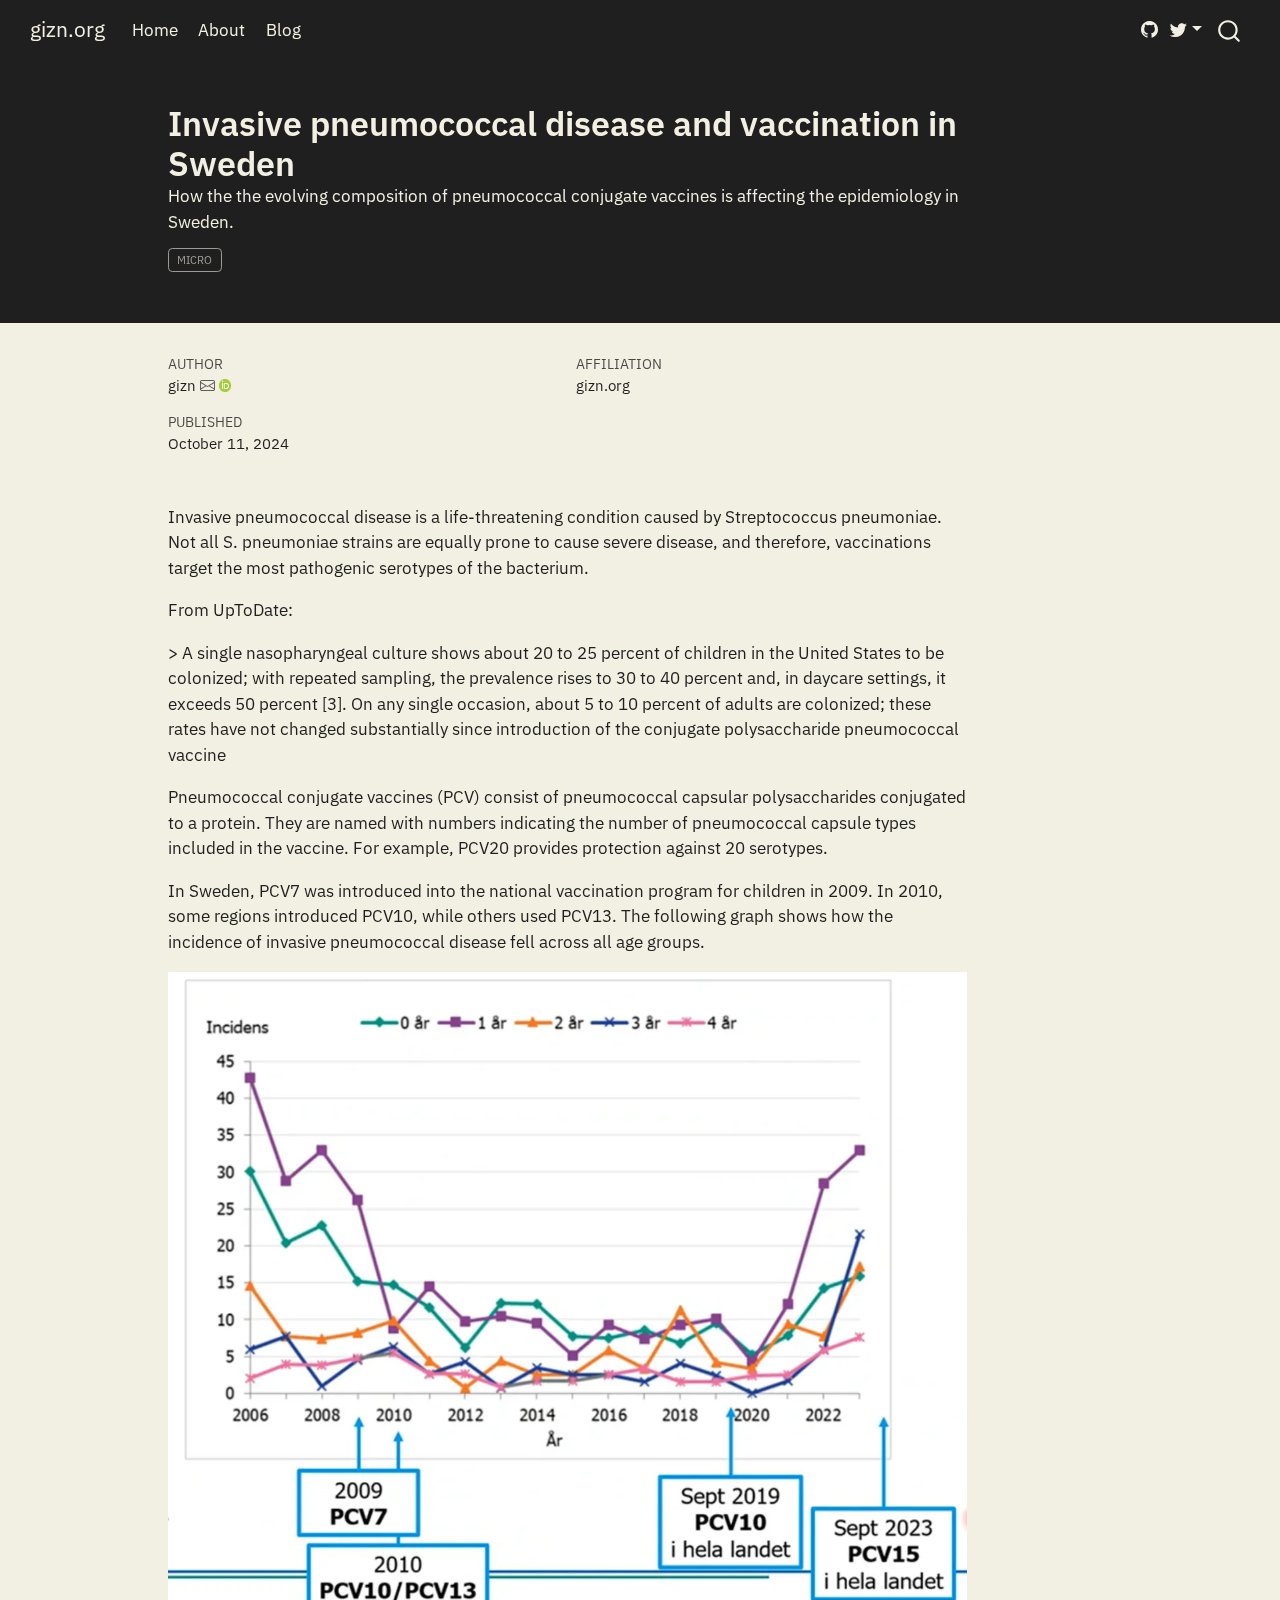
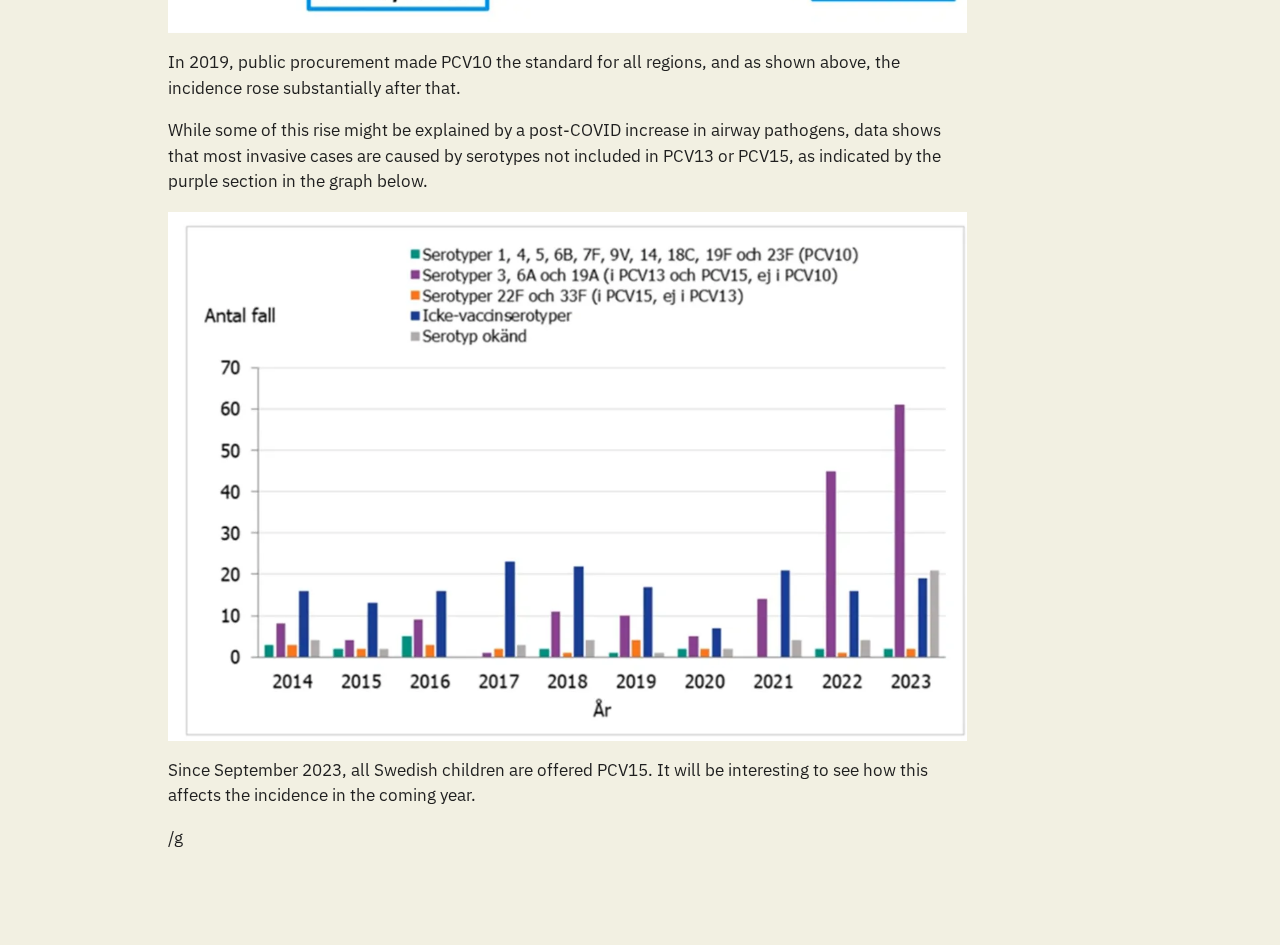
<file: docs/posts/invasive-pneumococci/index.html>
<!DOCTYPE html>
<html xmlns="http://www.w3.org/1999/xhtml" lang="en" xml:lang="en"><head>

<meta charset="utf-8">
<meta name="generator" content="quarto-1.6.33">

<meta name="viewport" content="width=device-width, initial-scale=1.0, user-scalable=yes">

<meta name="author" content="gizn">
<meta name="dcterms.date" content="2024-10-11">
<meta name="description" content="How the the evolving composition of pneumococcal conjugate vaccines is affecting the epidemiology in Sweden.">

<title>Invasive pneumococcal disease and vaccination in Sweden – gizn.org</title>
<style>
code{white-space: pre-wrap;}
span.smallcaps{font-variant: small-caps;}
div.columns{display: flex; gap: min(4vw, 1.5em);}
div.column{flex: auto; overflow-x: auto;}
div.hanging-indent{margin-left: 1.5em; text-indent: -1.5em;}
ul.task-list{list-style: none;}
ul.task-list li input[type="checkbox"] {
  width: 0.8em;
  margin: 0 0.8em 0.2em -1em; /* quarto-specific, see https://github.com/quarto-dev/quarto-cli/issues/4556 */ 
  vertical-align: middle;
}
</style>


<script src="../../site_libs/quarto-nav/quarto-nav.js"></script>
<script src="../../site_libs/quarto-nav/headroom.min.js"></script>
<script src="../../site_libs/clipboard/clipboard.min.js"></script>
<script src="../../site_libs/quarto-search/autocomplete.umd.js"></script>
<script src="../../site_libs/quarto-search/fuse.min.js"></script>
<script src="../../site_libs/quarto-search/quarto-search.js"></script>
<meta name="quarto:offset" content="../../">
<script src="../../site_libs/quarto-html/quarto.js"></script>
<script src="../../site_libs/quarto-html/popper.min.js"></script>
<script src="../../site_libs/quarto-html/tippy.umd.min.js"></script>
<script src="../../site_libs/quarto-html/anchor.min.js"></script>
<link href="../../site_libs/quarto-html/tippy.css" rel="stylesheet">
<link href="../../site_libs/quarto-html/quarto-syntax-highlighting-baf0c19d459a7935f9b2fcbb395a326a.css" rel="stylesheet" id="quarto-text-highlighting-styles">
<script src="../../site_libs/bootstrap/bootstrap.min.js"></script>
<link href="../../site_libs/bootstrap/bootstrap-icons.css" rel="stylesheet">
<link href="../../site_libs/bootstrap/bootstrap-33f7d102c505ef47d2320449ed8cc2d9.min.css" rel="stylesheet" append-hash="true" id="quarto-bootstrap" data-mode="light">
<script id="quarto-search-options" type="application/json">{
  "location": "navbar",
  "copy-button": false,
  "collapse-after": 3,
  "panel-placement": "end",
  "type": "overlay",
  "limit": 50,
  "keyboard-shortcut": [
    "f",
    "/",
    "s"
  ],
  "show-item-context": false,
  "language": {
    "search-no-results-text": "No results",
    "search-matching-documents-text": "matching documents",
    "search-copy-link-title": "Copy link to search",
    "search-hide-matches-text": "Hide additional matches",
    "search-more-match-text": "more match in this document",
    "search-more-matches-text": "more matches in this document",
    "search-clear-button-title": "Clear",
    "search-text-placeholder": "",
    "search-detached-cancel-button-title": "Cancel",
    "search-submit-button-title": "Submit",
    "search-label": "Search"
  }
}</script>


</head>

<body class="nav-fixed">

<div id="quarto-search-results"></div>
  <header id="quarto-header" class="headroom fixed-top quarto-banner">
    <nav class="navbar navbar-expand-lg " data-bs-theme="dark">
      <div class="navbar-container container-fluid">
      <div class="navbar-brand-container mx-auto">
    <a class="navbar-brand" href="../../index.html">
    <span class="navbar-title">gizn.org</span>
    </a>
  </div>
            <div id="quarto-search" class="" title="Search"></div>
          <button class="navbar-toggler" type="button" data-bs-toggle="collapse" data-bs-target="#navbarCollapse" aria-controls="navbarCollapse" role="menu" aria-expanded="false" aria-label="Toggle navigation" onclick="if (window.quartoToggleHeadroom) { window.quartoToggleHeadroom(); }">
  <span class="navbar-toggler-icon"></span>
</button>
          <div class="collapse navbar-collapse" id="navbarCollapse">
            <ul class="navbar-nav navbar-nav-scroll me-auto">
  <li class="nav-item">
    <a class="nav-link" href="../../index.html"> 
<span class="menu-text">Home</span></a>
  </li>  
  <li class="nav-item">
    <a class="nav-link" href="../../about.html"> 
<span class="menu-text">About</span></a>
  </li>  
  <li class="nav-item">
    <a class="nav-link" href="../../posts.html"> 
<span class="menu-text">Blog</span></a>
  </li>  
</ul>
          </div> <!-- /navcollapse -->
            <div class="quarto-navbar-tools">
    <a href="https://github.com/gizngizn" title="" class="quarto-navigation-tool px-1" aria-label=""><i class="bi bi-github"></i></a>
    <div class="dropdown">
      <a href="" title="" id="quarto-navigation-tool-dropdown-0" class="quarto-navigation-tool dropdown-toggle px-1" data-bs-toggle="dropdown" aria-expanded="false" role="link" aria-label=""><i class="bi bi-twitter"></i></a>
      <ul class="dropdown-menu" aria-labelledby="quarto-navigation-tool-dropdown-0">
          <li>
            <a class="dropdown-item quarto-navbar-tools-item" href="https://bsky.app/profile/gizn.bsky.social">
            Bluesky
            </a>
          </li>
          <li>
            <a class="dropdown-item quarto-navbar-tools-item" href="https://x.com/giznse">
            X
            </a>
          </li>
      </ul>
    </div>
</div>
      </div> <!-- /container-fluid -->
    </nav>
</header>
<!-- content -->
<header id="title-block-header" class="quarto-title-block default page-columns page-full">
  <div class="quarto-title-banner page-columns page-full">
    <div class="quarto-title column-body">
      <h1 class="title">Invasive pneumococcal disease and vaccination in Sweden</h1>
                  <div>
        <div class="description">
          How the the evolving composition of pneumococcal conjugate vaccines is affecting the epidemiology in Sweden.
        </div>
      </div>
                          <div class="quarto-categories">
                <div class="quarto-category">micro</div>
              </div>
                  </div>
  </div>
    
  <div class="quarto-title-meta-author">
    <div class="quarto-title-meta-heading">Author</div>
    <div class="quarto-title-meta-heading">Affiliation</div>
    
      <div class="quarto-title-meta-contents">
      <p class="author">gizn <a href="mailto:gizn@georgnaver.se" class="quarto-title-author-email"><i class="bi bi-envelope"></i></a> <a href="https://orcid.org/0009-0001-6610-297X" class="quarto-title-author-orcid"> <img src="[data-uri]"></a></p>
    </div>
    <div class="quarto-title-meta-contents">
          <p class="affiliation">
              <a href="https://gizn.org">
              gizn.org
              </a>
            </p>
        </div>
    </div>

  <div class="quarto-title-meta">

        
      <div>
      <div class="quarto-title-meta-heading">Published</div>
      <div class="quarto-title-meta-contents">
        <p class="date">October 11, 2024</p>
      </div>
    </div>
    
      
    </div>
    
  
  </header><div id="quarto-content" class="quarto-container page-columns page-rows-contents page-layout-article page-navbar">
<!-- sidebar -->
<!-- margin-sidebar -->
    <div id="quarto-margin-sidebar" class="sidebar margin-sidebar zindex-bottom">
        
    </div>
<!-- main -->
<main class="content quarto-banner-title-block" id="quarto-document-content">





<p>Invasive pneumococcal disease is a life-threatening condition caused by Streptococcus pneumoniae. Not all S. pneumoniae strains are equally prone to cause severe disease, and therefore, vaccinations target the most pathogenic serotypes of the bacterium.</p>
<p>From UpToDate:</p>
<p>&gt; A single nasopharyngeal culture shows about 20 to 25 percent of children in the United States to be colonized; with repeated sampling, the prevalence rises to 30 to 40 percent and, in daycare settings, it exceeds 50 percent [3]. On any single occasion, about 5 to 10 percent of adults are colonized; these rates have not changed substantially since introduction of the conjugate polysaccharide pneumococcal vaccine</p>
<p>Pneumococcal conjugate vaccines (PCV) consist of pneumococcal capsular polysaccharides conjugated to a protein. They are named with numbers indicating the number of pneumococcal capsule types included in the vaccine. For example, PCV20 provides protection against 20 serotypes.</p>
<p>In Sweden, PCV7 was introduced into the national vaccination program for children in 2009. In 2010, some regions introduced PCV10, while others used PCV13. The following graph shows how the incidence of invasive pneumococcal disease fell across all age groups.</p>
<p><img src="image-1.webp" class="img-fluid"></p>
<p>In 2019, public procurement made PCV10 the standard for all regions, and as shown above, the incidence rose substantially after that.</p>
<p>While some of this rise might be explained by a post-COVID increase in airway pathogens, data shows that most invasive cases are caused by serotypes not included in PCV13 or PCV15, as indicated by the purple section in the graph below.</p>
<p><img src="image-2.webp" class="img-fluid"></p>
<p>Since September 2023, all Swedish children are offered PCV15. It will be interesting to see how this affects the incidence in the coming year.</p>
<p>/g</p>



</main> <!-- /main -->
<script id="quarto-html-after-body" type="application/javascript">
window.document.addEventListener("DOMContentLoaded", function (event) {
  const toggleBodyColorMode = (bsSheetEl) => {
    const mode = bsSheetEl.getAttribute("data-mode");
    const bodyEl = window.document.querySelector("body");
    if (mode === "dark") {
      bodyEl.classList.add("quarto-dark");
      bodyEl.classList.remove("quarto-light");
    } else {
      bodyEl.classList.add("quarto-light");
      bodyEl.classList.remove("quarto-dark");
    }
  }
  const toggleBodyColorPrimary = () => {
    const bsSheetEl = window.document.querySelector("link#quarto-bootstrap");
    if (bsSheetEl) {
      toggleBodyColorMode(bsSheetEl);
    }
  }
  toggleBodyColorPrimary();  
  const icon = "";
  const anchorJS = new window.AnchorJS();
  anchorJS.options = {
    placement: 'right',
    icon: icon
  };
  anchorJS.add('.anchored');
  const isCodeAnnotation = (el) => {
    for (const clz of el.classList) {
      if (clz.startsWith('code-annotation-')) {                     
        return true;
      }
    }
    return false;
  }
  const onCopySuccess = function(e) {
    // button target
    const button = e.trigger;
    // don't keep focus
    button.blur();
    // flash "checked"
    button.classList.add('code-copy-button-checked');
    var currentTitle = button.getAttribute("title");
    button.setAttribute("title", "Copied!");
    let tooltip;
    if (window.bootstrap) {
      button.setAttribute("data-bs-toggle", "tooltip");
      button.setAttribute("data-bs-placement", "left");
      button.setAttribute("data-bs-title", "Copied!");
      tooltip = new bootstrap.Tooltip(button, 
        { trigger: "manual", 
          customClass: "code-copy-button-tooltip",
          offset: [0, -8]});
      tooltip.show();    
    }
    setTimeout(function() {
      if (tooltip) {
        tooltip.hide();
        button.removeAttribute("data-bs-title");
        button.removeAttribute("data-bs-toggle");
        button.removeAttribute("data-bs-placement");
      }
      button.setAttribute("title", currentTitle);
      button.classList.remove('code-copy-button-checked');
    }, 1000);
    // clear code selection
    e.clearSelection();
  }
  const getTextToCopy = function(trigger) {
      const codeEl = trigger.previousElementSibling.cloneNode(true);
      for (const childEl of codeEl.children) {
        if (isCodeAnnotation(childEl)) {
          childEl.remove();
        }
      }
      return codeEl.innerText;
  }
  const clipboard = new window.ClipboardJS('.code-copy-button:not([data-in-quarto-modal])', {
    text: getTextToCopy
  });
  clipboard.on('success', onCopySuccess);
  if (window.document.getElementById('quarto-embedded-source-code-modal')) {
    // For code content inside modals, clipBoardJS needs to be initialized with a container option
    // TODO: Check when it could be a function (https://github.com/zenorocha/clipboard.js/issues/860)
    const clipboardModal = new window.ClipboardJS('.code-copy-button[data-in-quarto-modal]', {
      text: getTextToCopy,
      container: window.document.getElementById('quarto-embedded-source-code-modal')
    });
    clipboardModal.on('success', onCopySuccess);
  }
    var localhostRegex = new RegExp(/^(?:http|https):\/\/localhost\:?[0-9]*\//);
    var mailtoRegex = new RegExp(/^mailto:/);
      var filterRegex = new RegExp('/' + window.location.host + '/');
    var isInternal = (href) => {
        return filterRegex.test(href) || localhostRegex.test(href) || mailtoRegex.test(href);
    }
    // Inspect non-navigation links and adorn them if external
 	var links = window.document.querySelectorAll('a[href]:not(.nav-link):not(.navbar-brand):not(.toc-action):not(.sidebar-link):not(.sidebar-item-toggle):not(.pagination-link):not(.no-external):not([aria-hidden]):not(.dropdown-item):not(.quarto-navigation-tool):not(.about-link)');
    for (var i=0; i<links.length; i++) {
      const link = links[i];
      if (!isInternal(link.href)) {
        // undo the damage that might have been done by quarto-nav.js in the case of
        // links that we want to consider external
        if (link.dataset.originalHref !== undefined) {
          link.href = link.dataset.originalHref;
        }
      }
    }
  function tippyHover(el, contentFn, onTriggerFn, onUntriggerFn) {
    const config = {
      allowHTML: true,
      maxWidth: 500,
      delay: 100,
      arrow: false,
      appendTo: function(el) {
          return el.parentElement;
      },
      interactive: true,
      interactiveBorder: 10,
      theme: 'quarto',
      placement: 'bottom-start',
    };
    if (contentFn) {
      config.content = contentFn;
    }
    if (onTriggerFn) {
      config.onTrigger = onTriggerFn;
    }
    if (onUntriggerFn) {
      config.onUntrigger = onUntriggerFn;
    }
    window.tippy(el, config); 
  }
  const noterefs = window.document.querySelectorAll('a[role="doc-noteref"]');
  for (var i=0; i<noterefs.length; i++) {
    const ref = noterefs[i];
    tippyHover(ref, function() {
      // use id or data attribute instead here
      let href = ref.getAttribute('data-footnote-href') || ref.getAttribute('href');
      try { href = new URL(href).hash; } catch {}
      const id = href.replace(/^#\/?/, "");
      const note = window.document.getElementById(id);
      if (note) {
        return note.innerHTML;
      } else {
        return "";
      }
    });
  }
  const xrefs = window.document.querySelectorAll('a.quarto-xref');
  const processXRef = (id, note) => {
    // Strip column container classes
    const stripColumnClz = (el) => {
      el.classList.remove("page-full", "page-columns");
      if (el.children) {
        for (const child of el.children) {
          stripColumnClz(child);
        }
      }
    }
    stripColumnClz(note)
    if (id === null || id.startsWith('sec-')) {
      // Special case sections, only their first couple elements
      const container = document.createElement("div");
      if (note.children && note.children.length > 2) {
        container.appendChild(note.children[0].cloneNode(true));
        for (let i = 1; i < note.children.length; i++) {
          const child = note.children[i];
          if (child.tagName === "P" && child.innerText === "") {
            continue;
          } else {
            container.appendChild(child.cloneNode(true));
            break;
          }
        }
        if (window.Quarto?.typesetMath) {
          window.Quarto.typesetMath(container);
        }
        return container.innerHTML
      } else {
        if (window.Quarto?.typesetMath) {
          window.Quarto.typesetMath(note);
        }
        return note.innerHTML;
      }
    } else {
      // Remove any anchor links if they are present
      const anchorLink = note.querySelector('a.anchorjs-link');
      if (anchorLink) {
        anchorLink.remove();
      }
      if (window.Quarto?.typesetMath) {
        window.Quarto.typesetMath(note);
      }
      // TODO in 1.5, we should make sure this works without a callout special case
      if (note.classList.contains("callout")) {
        return note.outerHTML;
      } else {
        return note.innerHTML;
      }
    }
  }
  for (var i=0; i<xrefs.length; i++) {
    const xref = xrefs[i];
    tippyHover(xref, undefined, function(instance) {
      instance.disable();
      let url = xref.getAttribute('href');
      let hash = undefined; 
      if (url.startsWith('#')) {
        hash = url;
      } else {
        try { hash = new URL(url).hash; } catch {}
      }
      if (hash) {
        const id = hash.replace(/^#\/?/, "");
        const note = window.document.getElementById(id);
        if (note !== null) {
          try {
            const html = processXRef(id, note.cloneNode(true));
            instance.setContent(html);
          } finally {
            instance.enable();
            instance.show();
          }
        } else {
          // See if we can fetch this
          fetch(url.split('#')[0])
          .then(res => res.text())
          .then(html => {
            const parser = new DOMParser();
            const htmlDoc = parser.parseFromString(html, "text/html");
            const note = htmlDoc.getElementById(id);
            if (note !== null) {
              const html = processXRef(id, note);
              instance.setContent(html);
            } 
          }).finally(() => {
            instance.enable();
            instance.show();
          });
        }
      } else {
        // See if we can fetch a full url (with no hash to target)
        // This is a special case and we should probably do some content thinning / targeting
        fetch(url)
        .then(res => res.text())
        .then(html => {
          const parser = new DOMParser();
          const htmlDoc = parser.parseFromString(html, "text/html");
          const note = htmlDoc.querySelector('main.content');
          if (note !== null) {
            // This should only happen for chapter cross references
            // (since there is no id in the URL)
            // remove the first header
            if (note.children.length > 0 && note.children[0].tagName === "HEADER") {
              note.children[0].remove();
            }
            const html = processXRef(null, note);
            instance.setContent(html);
          } 
        }).finally(() => {
          instance.enable();
          instance.show();
        });
      }
    }, function(instance) {
    });
  }
      let selectedAnnoteEl;
      const selectorForAnnotation = ( cell, annotation) => {
        let cellAttr = 'data-code-cell="' + cell + '"';
        let lineAttr = 'data-code-annotation="' +  annotation + '"';
        const selector = 'span[' + cellAttr + '][' + lineAttr + ']';
        return selector;
      }
      const selectCodeLines = (annoteEl) => {
        const doc = window.document;
        const targetCell = annoteEl.getAttribute("data-target-cell");
        const targetAnnotation = annoteEl.getAttribute("data-target-annotation");
        const annoteSpan = window.document.querySelector(selectorForAnnotation(targetCell, targetAnnotation));
        const lines = annoteSpan.getAttribute("data-code-lines").split(",");
        const lineIds = lines.map((line) => {
          return targetCell + "-" + line;
        })
        let top = null;
        let height = null;
        let parent = null;
        if (lineIds.length > 0) {
            //compute the position of the single el (top and bottom and make a div)
            const el = window.document.getElementById(lineIds[0]);
            top = el.offsetTop;
            height = el.offsetHeight;
            parent = el.parentElement.parentElement;
          if (lineIds.length > 1) {
            const lastEl = window.document.getElementById(lineIds[lineIds.length - 1]);
            const bottom = lastEl.offsetTop + lastEl.offsetHeight;
            height = bottom - top;
          }
          if (top !== null && height !== null && parent !== null) {
            // cook up a div (if necessary) and position it 
            let div = window.document.getElementById("code-annotation-line-highlight");
            if (div === null) {
              div = window.document.createElement("div");
              div.setAttribute("id", "code-annotation-line-highlight");
              div.style.position = 'absolute';
              parent.appendChild(div);
            }
            div.style.top = top - 2 + "px";
            div.style.height = height + 4 + "px";
            div.style.left = 0;
            let gutterDiv = window.document.getElementById("code-annotation-line-highlight-gutter");
            if (gutterDiv === null) {
              gutterDiv = window.document.createElement("div");
              gutterDiv.setAttribute("id", "code-annotation-line-highlight-gutter");
              gutterDiv.style.position = 'absolute';
              const codeCell = window.document.getElementById(targetCell);
              const gutter = codeCell.querySelector('.code-annotation-gutter');
              gutter.appendChild(gutterDiv);
            }
            gutterDiv.style.top = top - 2 + "px";
            gutterDiv.style.height = height + 4 + "px";
          }
          selectedAnnoteEl = annoteEl;
        }
      };
      const unselectCodeLines = () => {
        const elementsIds = ["code-annotation-line-highlight", "code-annotation-line-highlight-gutter"];
        elementsIds.forEach((elId) => {
          const div = window.document.getElementById(elId);
          if (div) {
            div.remove();
          }
        });
        selectedAnnoteEl = undefined;
      };
        // Handle positioning of the toggle
    window.addEventListener(
      "resize",
      throttle(() => {
        elRect = undefined;
        if (selectedAnnoteEl) {
          selectCodeLines(selectedAnnoteEl);
        }
      }, 10)
    );
    function throttle(fn, ms) {
    let throttle = false;
    let timer;
      return (...args) => {
        if(!throttle) { // first call gets through
            fn.apply(this, args);
            throttle = true;
        } else { // all the others get throttled
            if(timer) clearTimeout(timer); // cancel #2
            timer = setTimeout(() => {
              fn.apply(this, args);
              timer = throttle = false;
            }, ms);
        }
      };
    }
      // Attach click handler to the DT
      const annoteDls = window.document.querySelectorAll('dt[data-target-cell]');
      for (const annoteDlNode of annoteDls) {
        annoteDlNode.addEventListener('click', (event) => {
          const clickedEl = event.target;
          if (clickedEl !== selectedAnnoteEl) {
            unselectCodeLines();
            const activeEl = window.document.querySelector('dt[data-target-cell].code-annotation-active');
            if (activeEl) {
              activeEl.classList.remove('code-annotation-active');
            }
            selectCodeLines(clickedEl);
            clickedEl.classList.add('code-annotation-active');
          } else {
            // Unselect the line
            unselectCodeLines();
            clickedEl.classList.remove('code-annotation-active');
          }
        });
      }
  const findCites = (el) => {
    const parentEl = el.parentElement;
    if (parentEl) {
      const cites = parentEl.dataset.cites;
      if (cites) {
        return {
          el,
          cites: cites.split(' ')
        };
      } else {
        return findCites(el.parentElement)
      }
    } else {
      return undefined;
    }
  };
  var bibliorefs = window.document.querySelectorAll('a[role="doc-biblioref"]');
  for (var i=0; i<bibliorefs.length; i++) {
    const ref = bibliorefs[i];
    const citeInfo = findCites(ref);
    if (citeInfo) {
      tippyHover(citeInfo.el, function() {
        var popup = window.document.createElement('div');
        citeInfo.cites.forEach(function(cite) {
          var citeDiv = window.document.createElement('div');
          citeDiv.classList.add('hanging-indent');
          citeDiv.classList.add('csl-entry');
          var biblioDiv = window.document.getElementById('ref-' + cite);
          if (biblioDiv) {
            citeDiv.innerHTML = biblioDiv.innerHTML;
          }
          popup.appendChild(citeDiv);
        });
        return popup.innerHTML;
      });
    }
  }
});
</script>
</div> <!-- /content -->




</body></html>
</file>
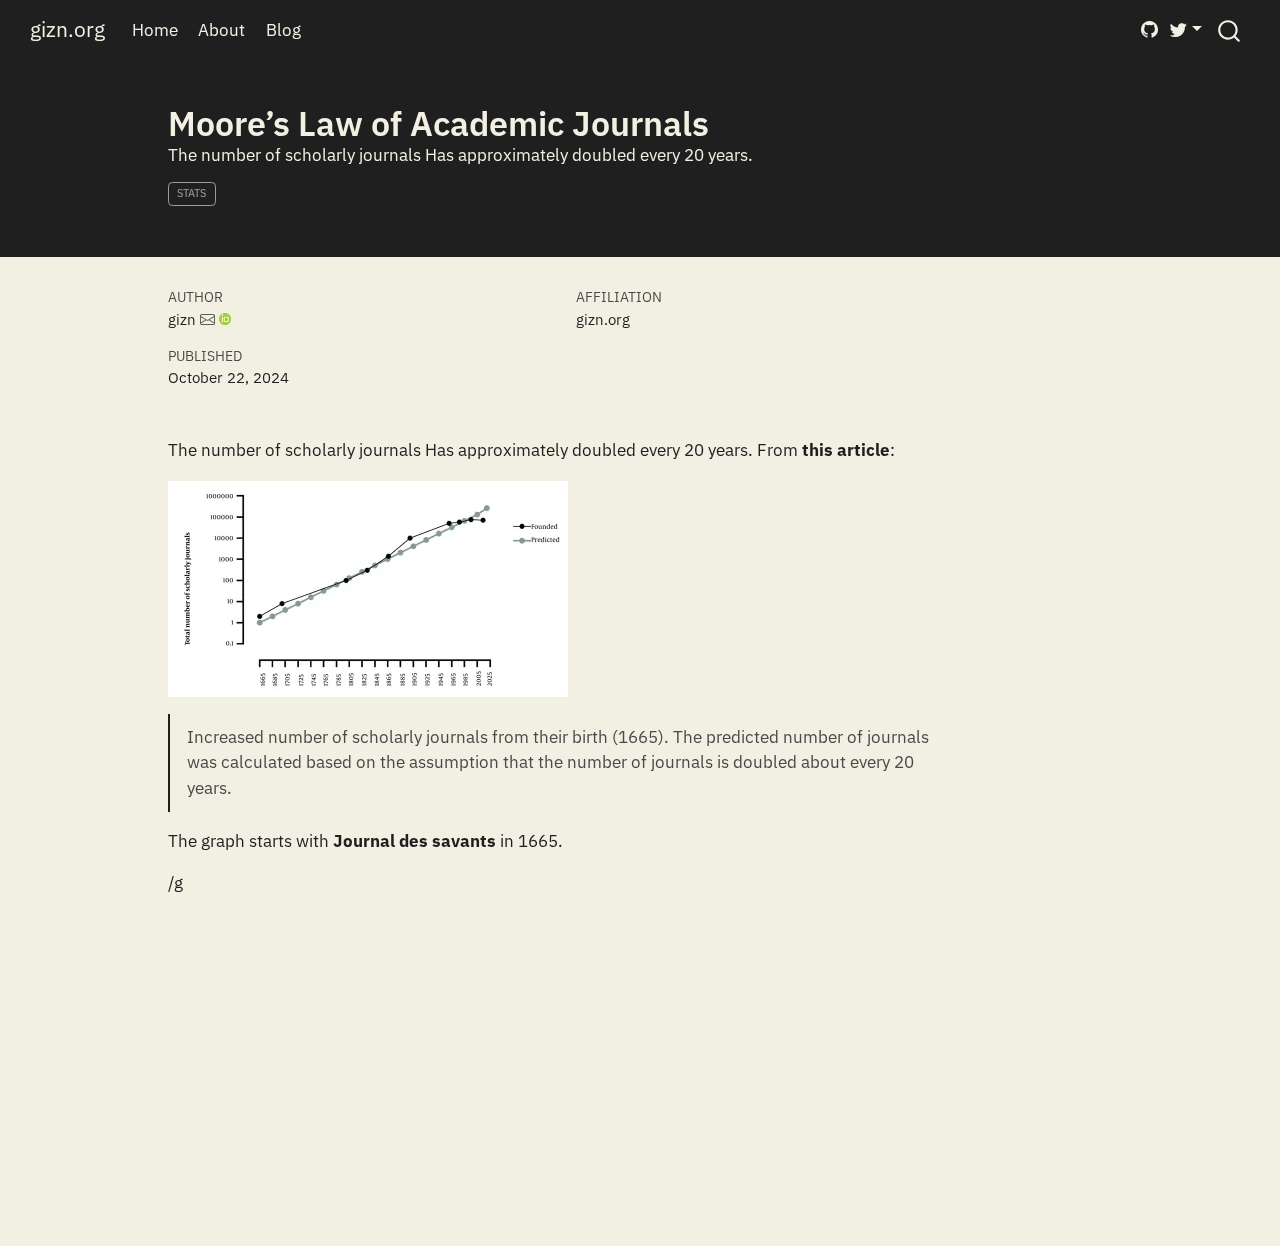
<file: docs/posts/moores-academic-law/index.html>
<!DOCTYPE html>
<html xmlns="http://www.w3.org/1999/xhtml" lang="en" xml:lang="en"><head>

<meta charset="utf-8">
<meta name="generator" content="quarto-1.6.33">

<meta name="viewport" content="width=device-width, initial-scale=1.0, user-scalable=yes">

<meta name="author" content="gizn">
<meta name="dcterms.date" content="2024-10-22">
<meta name="description" content="The number of scholarly journals Has approximately doubled every 20 years.">

<title>Moore’s Law of Academic Journals – gizn.org</title>
<style>
code{white-space: pre-wrap;}
span.smallcaps{font-variant: small-caps;}
div.columns{display: flex; gap: min(4vw, 1.5em);}
div.column{flex: auto; overflow-x: auto;}
div.hanging-indent{margin-left: 1.5em; text-indent: -1.5em;}
ul.task-list{list-style: none;}
ul.task-list li input[type="checkbox"] {
  width: 0.8em;
  margin: 0 0.8em 0.2em -1em; /* quarto-specific, see https://github.com/quarto-dev/quarto-cli/issues/4556 */ 
  vertical-align: middle;
}
</style>


<script src="../../site_libs/quarto-nav/quarto-nav.js"></script>
<script src="../../site_libs/quarto-nav/headroom.min.js"></script>
<script src="../../site_libs/clipboard/clipboard.min.js"></script>
<script src="../../site_libs/quarto-search/autocomplete.umd.js"></script>
<script src="../../site_libs/quarto-search/fuse.min.js"></script>
<script src="../../site_libs/quarto-search/quarto-search.js"></script>
<meta name="quarto:offset" content="../../">
<script src="../../site_libs/quarto-html/quarto.js"></script>
<script src="../../site_libs/quarto-html/popper.min.js"></script>
<script src="../../site_libs/quarto-html/tippy.umd.min.js"></script>
<script src="../../site_libs/quarto-html/anchor.min.js"></script>
<link href="../../site_libs/quarto-html/tippy.css" rel="stylesheet">
<link href="../../site_libs/quarto-html/quarto-syntax-highlighting-baf0c19d459a7935f9b2fcbb395a326a.css" rel="stylesheet" id="quarto-text-highlighting-styles">
<script src="../../site_libs/bootstrap/bootstrap.min.js"></script>
<link href="../../site_libs/bootstrap/bootstrap-icons.css" rel="stylesheet">
<link href="../../site_libs/bootstrap/bootstrap-33f7d102c505ef47d2320449ed8cc2d9.min.css" rel="stylesheet" append-hash="true" id="quarto-bootstrap" data-mode="light">
<script id="quarto-search-options" type="application/json">{
  "location": "navbar",
  "copy-button": false,
  "collapse-after": 3,
  "panel-placement": "end",
  "type": "overlay",
  "limit": 50,
  "keyboard-shortcut": [
    "f",
    "/",
    "s"
  ],
  "show-item-context": false,
  "language": {
    "search-no-results-text": "No results",
    "search-matching-documents-text": "matching documents",
    "search-copy-link-title": "Copy link to search",
    "search-hide-matches-text": "Hide additional matches",
    "search-more-match-text": "more match in this document",
    "search-more-matches-text": "more matches in this document",
    "search-clear-button-title": "Clear",
    "search-text-placeholder": "",
    "search-detached-cancel-button-title": "Cancel",
    "search-submit-button-title": "Submit",
    "search-label": "Search"
  }
}</script>


</head>

<body class="nav-fixed">

<div id="quarto-search-results"></div>
  <header id="quarto-header" class="headroom fixed-top quarto-banner">
    <nav class="navbar navbar-expand-lg " data-bs-theme="dark">
      <div class="navbar-container container-fluid">
      <div class="navbar-brand-container mx-auto">
    <a class="navbar-brand" href="../../index.html">
    <span class="navbar-title">gizn.org</span>
    </a>
  </div>
            <div id="quarto-search" class="" title="Search"></div>
          <button class="navbar-toggler" type="button" data-bs-toggle="collapse" data-bs-target="#navbarCollapse" aria-controls="navbarCollapse" role="menu" aria-expanded="false" aria-label="Toggle navigation" onclick="if (window.quartoToggleHeadroom) { window.quartoToggleHeadroom(); }">
  <span class="navbar-toggler-icon"></span>
</button>
          <div class="collapse navbar-collapse" id="navbarCollapse">
            <ul class="navbar-nav navbar-nav-scroll me-auto">
  <li class="nav-item">
    <a class="nav-link" href="../../index.html"> 
<span class="menu-text">Home</span></a>
  </li>  
  <li class="nav-item">
    <a class="nav-link" href="../../about.html"> 
<span class="menu-text">About</span></a>
  </li>  
  <li class="nav-item">
    <a class="nav-link" href="../../posts.html"> 
<span class="menu-text">Blog</span></a>
  </li>  
</ul>
          </div> <!-- /navcollapse -->
            <div class="quarto-navbar-tools">
    <a href="https://github.com/gizngizn" title="" class="quarto-navigation-tool px-1" aria-label=""><i class="bi bi-github"></i></a>
    <div class="dropdown">
      <a href="" title="" id="quarto-navigation-tool-dropdown-0" class="quarto-navigation-tool dropdown-toggle px-1" data-bs-toggle="dropdown" aria-expanded="false" role="link" aria-label=""><i class="bi bi-twitter"></i></a>
      <ul class="dropdown-menu" aria-labelledby="quarto-navigation-tool-dropdown-0">
          <li>
            <a class="dropdown-item quarto-navbar-tools-item" href="https://bsky.app/profile/gizn.bsky.social">
            Bluesky
            </a>
          </li>
          <li>
            <a class="dropdown-item quarto-navbar-tools-item" href="https://x.com/giznse">
            X
            </a>
          </li>
      </ul>
    </div>
</div>
      </div> <!-- /container-fluid -->
    </nav>
</header>
<!-- content -->
<header id="title-block-header" class="quarto-title-block default page-columns page-full">
  <div class="quarto-title-banner page-columns page-full">
    <div class="quarto-title column-body">
      <h1 class="title">Moore’s Law of Academic Journals</h1>
                  <div>
        <div class="description">
          The number of scholarly journals Has approximately doubled every 20 years.
        </div>
      </div>
                          <div class="quarto-categories">
                <div class="quarto-category">stats</div>
              </div>
                  </div>
  </div>
    
  <div class="quarto-title-meta-author">
    <div class="quarto-title-meta-heading">Author</div>
    <div class="quarto-title-meta-heading">Affiliation</div>
    
      <div class="quarto-title-meta-contents">
      <p class="author">gizn <a href="mailto:gizn@georgnaver.se" class="quarto-title-author-email"><i class="bi bi-envelope"></i></a> <a href="https://orcid.org/0009-0001-6610-297X" class="quarto-title-author-orcid"> <img src="[data-uri]"></a></p>
    </div>
    <div class="quarto-title-meta-contents">
          <p class="affiliation">
              <a href="https://gizn.org">
              gizn.org
              </a>
            </p>
        </div>
    </div>

  <div class="quarto-title-meta">

        
      <div>
      <div class="quarto-title-meta-heading">Published</div>
      <div class="quarto-title-meta-contents">
        <p class="date">October 22, 2024</p>
      </div>
    </div>
    
      
    </div>
    
  
  </header><div id="quarto-content" class="quarto-container page-columns page-rows-contents page-layout-article page-navbar">
<!-- sidebar -->
<!-- margin-sidebar -->
    <div id="quarto-margin-sidebar" class="sidebar margin-sidebar zindex-bottom">
        
    </div>
<!-- main -->
<main class="content quarto-banner-title-block" id="quarto-document-content">





<p>The number of scholarly journals Has approximately doubled every 20 years. From <a href="https://pmc.ncbi.nlm.nih.gov/articles/PMC10024814/">this article</a>:</p>
<p><img src="img1.webp" class="img-fluid"></p>
<blockquote class="blockquote">
<p>Increased number of scholarly journals from their birth (1665). The predicted number of journals was calculated based on the assumption that the number of journals is doubled about every 20 years.</p>
</blockquote>
<p>The graph starts with <a href="https://en.wikipedia.org/wiki/Journal_des_s%C3%A7avans">Journal des savants</a> in 1665.</p>
<p>/g</p>



</main> <!-- /main -->
<script id="quarto-html-after-body" type="application/javascript">
window.document.addEventListener("DOMContentLoaded", function (event) {
  const toggleBodyColorMode = (bsSheetEl) => {
    const mode = bsSheetEl.getAttribute("data-mode");
    const bodyEl = window.document.querySelector("body");
    if (mode === "dark") {
      bodyEl.classList.add("quarto-dark");
      bodyEl.classList.remove("quarto-light");
    } else {
      bodyEl.classList.add("quarto-light");
      bodyEl.classList.remove("quarto-dark");
    }
  }
  const toggleBodyColorPrimary = () => {
    const bsSheetEl = window.document.querySelector("link#quarto-bootstrap");
    if (bsSheetEl) {
      toggleBodyColorMode(bsSheetEl);
    }
  }
  toggleBodyColorPrimary();  
  const icon = "";
  const anchorJS = new window.AnchorJS();
  anchorJS.options = {
    placement: 'right',
    icon: icon
  };
  anchorJS.add('.anchored');
  const isCodeAnnotation = (el) => {
    for (const clz of el.classList) {
      if (clz.startsWith('code-annotation-')) {                     
        return true;
      }
    }
    return false;
  }
  const onCopySuccess = function(e) {
    // button target
    const button = e.trigger;
    // don't keep focus
    button.blur();
    // flash "checked"
    button.classList.add('code-copy-button-checked');
    var currentTitle = button.getAttribute("title");
    button.setAttribute("title", "Copied!");
    let tooltip;
    if (window.bootstrap) {
      button.setAttribute("data-bs-toggle", "tooltip");
      button.setAttribute("data-bs-placement", "left");
      button.setAttribute("data-bs-title", "Copied!");
      tooltip = new bootstrap.Tooltip(button, 
        { trigger: "manual", 
          customClass: "code-copy-button-tooltip",
          offset: [0, -8]});
      tooltip.show();    
    }
    setTimeout(function() {
      if (tooltip) {
        tooltip.hide();
        button.removeAttribute("data-bs-title");
        button.removeAttribute("data-bs-toggle");
        button.removeAttribute("data-bs-placement");
      }
      button.setAttribute("title", currentTitle);
      button.classList.remove('code-copy-button-checked');
    }, 1000);
    // clear code selection
    e.clearSelection();
  }
  const getTextToCopy = function(trigger) {
      const codeEl = trigger.previousElementSibling.cloneNode(true);
      for (const childEl of codeEl.children) {
        if (isCodeAnnotation(childEl)) {
          childEl.remove();
        }
      }
      return codeEl.innerText;
  }
  const clipboard = new window.ClipboardJS('.code-copy-button:not([data-in-quarto-modal])', {
    text: getTextToCopy
  });
  clipboard.on('success', onCopySuccess);
  if (window.document.getElementById('quarto-embedded-source-code-modal')) {
    // For code content inside modals, clipBoardJS needs to be initialized with a container option
    // TODO: Check when it could be a function (https://github.com/zenorocha/clipboard.js/issues/860)
    const clipboardModal = new window.ClipboardJS('.code-copy-button[data-in-quarto-modal]', {
      text: getTextToCopy,
      container: window.document.getElementById('quarto-embedded-source-code-modal')
    });
    clipboardModal.on('success', onCopySuccess);
  }
    var localhostRegex = new RegExp(/^(?:http|https):\/\/localhost\:?[0-9]*\//);
    var mailtoRegex = new RegExp(/^mailto:/);
      var filterRegex = new RegExp('/' + window.location.host + '/');
    var isInternal = (href) => {
        return filterRegex.test(href) || localhostRegex.test(href) || mailtoRegex.test(href);
    }
    // Inspect non-navigation links and adorn them if external
 	var links = window.document.querySelectorAll('a[href]:not(.nav-link):not(.navbar-brand):not(.toc-action):not(.sidebar-link):not(.sidebar-item-toggle):not(.pagination-link):not(.no-external):not([aria-hidden]):not(.dropdown-item):not(.quarto-navigation-tool):not(.about-link)');
    for (var i=0; i<links.length; i++) {
      const link = links[i];
      if (!isInternal(link.href)) {
        // undo the damage that might have been done by quarto-nav.js in the case of
        // links that we want to consider external
        if (link.dataset.originalHref !== undefined) {
          link.href = link.dataset.originalHref;
        }
      }
    }
  function tippyHover(el, contentFn, onTriggerFn, onUntriggerFn) {
    const config = {
      allowHTML: true,
      maxWidth: 500,
      delay: 100,
      arrow: false,
      appendTo: function(el) {
          return el.parentElement;
      },
      interactive: true,
      interactiveBorder: 10,
      theme: 'quarto',
      placement: 'bottom-start',
    };
    if (contentFn) {
      config.content = contentFn;
    }
    if (onTriggerFn) {
      config.onTrigger = onTriggerFn;
    }
    if (onUntriggerFn) {
      config.onUntrigger = onUntriggerFn;
    }
    window.tippy(el, config); 
  }
  const noterefs = window.document.querySelectorAll('a[role="doc-noteref"]');
  for (var i=0; i<noterefs.length; i++) {
    const ref = noterefs[i];
    tippyHover(ref, function() {
      // use id or data attribute instead here
      let href = ref.getAttribute('data-footnote-href') || ref.getAttribute('href');
      try { href = new URL(href).hash; } catch {}
      const id = href.replace(/^#\/?/, "");
      const note = window.document.getElementById(id);
      if (note) {
        return note.innerHTML;
      } else {
        return "";
      }
    });
  }
  const xrefs = window.document.querySelectorAll('a.quarto-xref');
  const processXRef = (id, note) => {
    // Strip column container classes
    const stripColumnClz = (el) => {
      el.classList.remove("page-full", "page-columns");
      if (el.children) {
        for (const child of el.children) {
          stripColumnClz(child);
        }
      }
    }
    stripColumnClz(note)
    if (id === null || id.startsWith('sec-')) {
      // Special case sections, only their first couple elements
      const container = document.createElement("div");
      if (note.children && note.children.length > 2) {
        container.appendChild(note.children[0].cloneNode(true));
        for (let i = 1; i < note.children.length; i++) {
          const child = note.children[i];
          if (child.tagName === "P" && child.innerText === "") {
            continue;
          } else {
            container.appendChild(child.cloneNode(true));
            break;
          }
        }
        if (window.Quarto?.typesetMath) {
          window.Quarto.typesetMath(container);
        }
        return container.innerHTML
      } else {
        if (window.Quarto?.typesetMath) {
          window.Quarto.typesetMath(note);
        }
        return note.innerHTML;
      }
    } else {
      // Remove any anchor links if they are present
      const anchorLink = note.querySelector('a.anchorjs-link');
      if (anchorLink) {
        anchorLink.remove();
      }
      if (window.Quarto?.typesetMath) {
        window.Quarto.typesetMath(note);
      }
      // TODO in 1.5, we should make sure this works without a callout special case
      if (note.classList.contains("callout")) {
        return note.outerHTML;
      } else {
        return note.innerHTML;
      }
    }
  }
  for (var i=0; i<xrefs.length; i++) {
    const xref = xrefs[i];
    tippyHover(xref, undefined, function(instance) {
      instance.disable();
      let url = xref.getAttribute('href');
      let hash = undefined; 
      if (url.startsWith('#')) {
        hash = url;
      } else {
        try { hash = new URL(url).hash; } catch {}
      }
      if (hash) {
        const id = hash.replace(/^#\/?/, "");
        const note = window.document.getElementById(id);
        if (note !== null) {
          try {
            const html = processXRef(id, note.cloneNode(true));
            instance.setContent(html);
          } finally {
            instance.enable();
            instance.show();
          }
        } else {
          // See if we can fetch this
          fetch(url.split('#')[0])
          .then(res => res.text())
          .then(html => {
            const parser = new DOMParser();
            const htmlDoc = parser.parseFromString(html, "text/html");
            const note = htmlDoc.getElementById(id);
            if (note !== null) {
              const html = processXRef(id, note);
              instance.setContent(html);
            } 
          }).finally(() => {
            instance.enable();
            instance.show();
          });
        }
      } else {
        // See if we can fetch a full url (with no hash to target)
        // This is a special case and we should probably do some content thinning / targeting
        fetch(url)
        .then(res => res.text())
        .then(html => {
          const parser = new DOMParser();
          const htmlDoc = parser.parseFromString(html, "text/html");
          const note = htmlDoc.querySelector('main.content');
          if (note !== null) {
            // This should only happen for chapter cross references
            // (since there is no id in the URL)
            // remove the first header
            if (note.children.length > 0 && note.children[0].tagName === "HEADER") {
              note.children[0].remove();
            }
            const html = processXRef(null, note);
            instance.setContent(html);
          } 
        }).finally(() => {
          instance.enable();
          instance.show();
        });
      }
    }, function(instance) {
    });
  }
      let selectedAnnoteEl;
      const selectorForAnnotation = ( cell, annotation) => {
        let cellAttr = 'data-code-cell="' + cell + '"';
        let lineAttr = 'data-code-annotation="' +  annotation + '"';
        const selector = 'span[' + cellAttr + '][' + lineAttr + ']';
        return selector;
      }
      const selectCodeLines = (annoteEl) => {
        const doc = window.document;
        const targetCell = annoteEl.getAttribute("data-target-cell");
        const targetAnnotation = annoteEl.getAttribute("data-target-annotation");
        const annoteSpan = window.document.querySelector(selectorForAnnotation(targetCell, targetAnnotation));
        const lines = annoteSpan.getAttribute("data-code-lines").split(",");
        const lineIds = lines.map((line) => {
          return targetCell + "-" + line;
        })
        let top = null;
        let height = null;
        let parent = null;
        if (lineIds.length > 0) {
            //compute the position of the single el (top and bottom and make a div)
            const el = window.document.getElementById(lineIds[0]);
            top = el.offsetTop;
            height = el.offsetHeight;
            parent = el.parentElement.parentElement;
          if (lineIds.length > 1) {
            const lastEl = window.document.getElementById(lineIds[lineIds.length - 1]);
            const bottom = lastEl.offsetTop + lastEl.offsetHeight;
            height = bottom - top;
          }
          if (top !== null && height !== null && parent !== null) {
            // cook up a div (if necessary) and position it 
            let div = window.document.getElementById("code-annotation-line-highlight");
            if (div === null) {
              div = window.document.createElement("div");
              div.setAttribute("id", "code-annotation-line-highlight");
              div.style.position = 'absolute';
              parent.appendChild(div);
            }
            div.style.top = top - 2 + "px";
            div.style.height = height + 4 + "px";
            div.style.left = 0;
            let gutterDiv = window.document.getElementById("code-annotation-line-highlight-gutter");
            if (gutterDiv === null) {
              gutterDiv = window.document.createElement("div");
              gutterDiv.setAttribute("id", "code-annotation-line-highlight-gutter");
              gutterDiv.style.position = 'absolute';
              const codeCell = window.document.getElementById(targetCell);
              const gutter = codeCell.querySelector('.code-annotation-gutter');
              gutter.appendChild(gutterDiv);
            }
            gutterDiv.style.top = top - 2 + "px";
            gutterDiv.style.height = height + 4 + "px";
          }
          selectedAnnoteEl = annoteEl;
        }
      };
      const unselectCodeLines = () => {
        const elementsIds = ["code-annotation-line-highlight", "code-annotation-line-highlight-gutter"];
        elementsIds.forEach((elId) => {
          const div = window.document.getElementById(elId);
          if (div) {
            div.remove();
          }
        });
        selectedAnnoteEl = undefined;
      };
        // Handle positioning of the toggle
    window.addEventListener(
      "resize",
      throttle(() => {
        elRect = undefined;
        if (selectedAnnoteEl) {
          selectCodeLines(selectedAnnoteEl);
        }
      }, 10)
    );
    function throttle(fn, ms) {
    let throttle = false;
    let timer;
      return (...args) => {
        if(!throttle) { // first call gets through
            fn.apply(this, args);
            throttle = true;
        } else { // all the others get throttled
            if(timer) clearTimeout(timer); // cancel #2
            timer = setTimeout(() => {
              fn.apply(this, args);
              timer = throttle = false;
            }, ms);
        }
      };
    }
      // Attach click handler to the DT
      const annoteDls = window.document.querySelectorAll('dt[data-target-cell]');
      for (const annoteDlNode of annoteDls) {
        annoteDlNode.addEventListener('click', (event) => {
          const clickedEl = event.target;
          if (clickedEl !== selectedAnnoteEl) {
            unselectCodeLines();
            const activeEl = window.document.querySelector('dt[data-target-cell].code-annotation-active');
            if (activeEl) {
              activeEl.classList.remove('code-annotation-active');
            }
            selectCodeLines(clickedEl);
            clickedEl.classList.add('code-annotation-active');
          } else {
            // Unselect the line
            unselectCodeLines();
            clickedEl.classList.remove('code-annotation-active');
          }
        });
      }
  const findCites = (el) => {
    const parentEl = el.parentElement;
    if (parentEl) {
      const cites = parentEl.dataset.cites;
      if (cites) {
        return {
          el,
          cites: cites.split(' ')
        };
      } else {
        return findCites(el.parentElement)
      }
    } else {
      return undefined;
    }
  };
  var bibliorefs = window.document.querySelectorAll('a[role="doc-biblioref"]');
  for (var i=0; i<bibliorefs.length; i++) {
    const ref = bibliorefs[i];
    const citeInfo = findCites(ref);
    if (citeInfo) {
      tippyHover(citeInfo.el, function() {
        var popup = window.document.createElement('div');
        citeInfo.cites.forEach(function(cite) {
          var citeDiv = window.document.createElement('div');
          citeDiv.classList.add('hanging-indent');
          citeDiv.classList.add('csl-entry');
          var biblioDiv = window.document.getElementById('ref-' + cite);
          if (biblioDiv) {
            citeDiv.innerHTML = biblioDiv.innerHTML;
          }
          popup.appendChild(citeDiv);
        });
        return popup.innerHTML;
      });
    }
  }
});
</script>
</div> <!-- /content -->




</body></html>
</file>
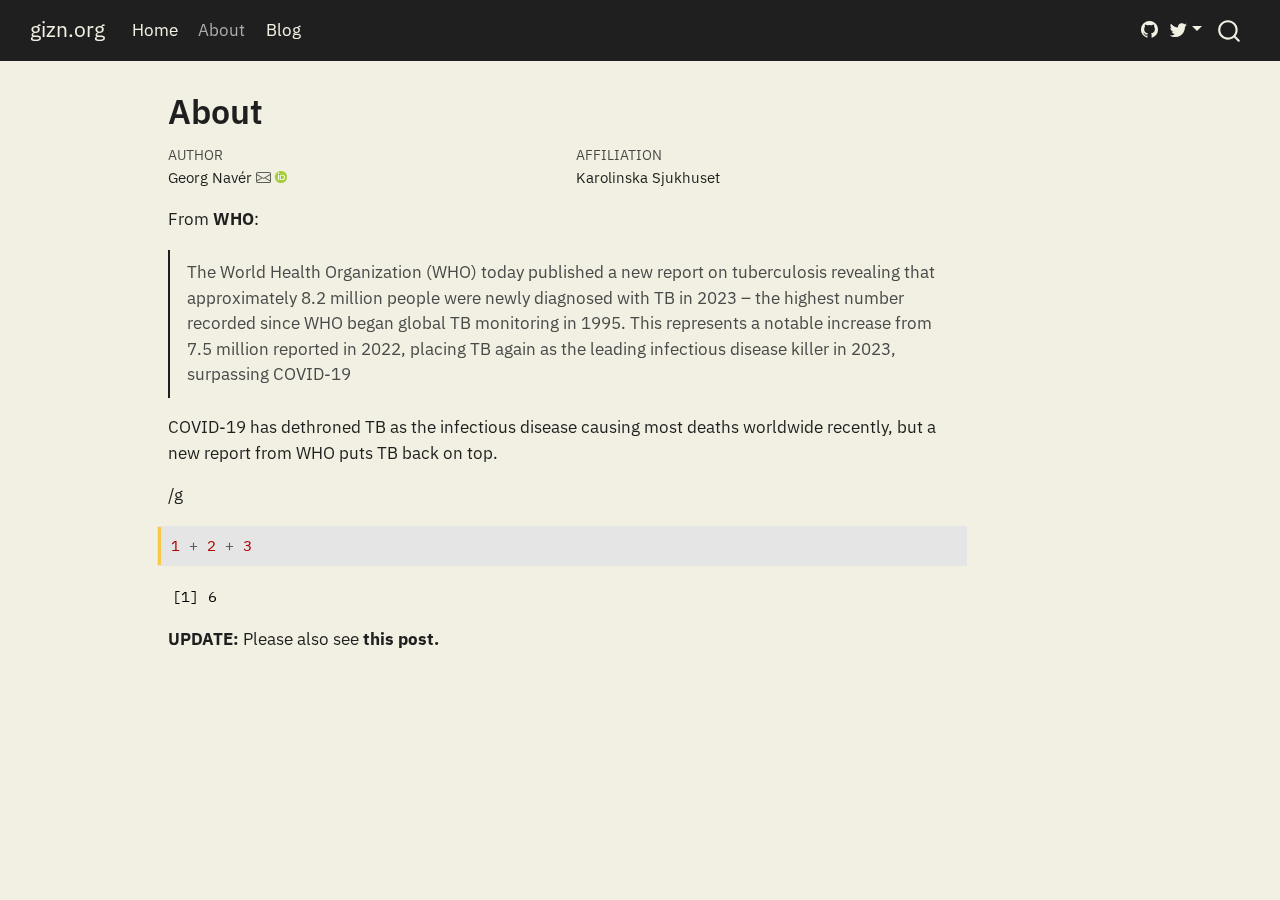
<file: docs/about.html>
<!DOCTYPE html>
<html xmlns="http://www.w3.org/1999/xhtml" lang="en" xml:lang="en"><head>

<meta charset="utf-8">
<meta name="generator" content="quarto-1.6.33">

<meta name="viewport" content="width=device-width, initial-scale=1.0, user-scalable=yes">

<meta name="author" content="Georg Navér">

<title>About – gizn.org</title>
<style>
code{white-space: pre-wrap;}
span.smallcaps{font-variant: small-caps;}
div.columns{display: flex; gap: min(4vw, 1.5em);}
div.column{flex: auto; overflow-x: auto;}
div.hanging-indent{margin-left: 1.5em; text-indent: -1.5em;}
ul.task-list{list-style: none;}
ul.task-list li input[type="checkbox"] {
  width: 0.8em;
  margin: 0 0.8em 0.2em -1em; /* quarto-specific, see https://github.com/quarto-dev/quarto-cli/issues/4556 */ 
  vertical-align: middle;
}
/* CSS for syntax highlighting */
pre > code.sourceCode { white-space: pre; position: relative; }
pre > code.sourceCode > span { line-height: 1.25; }
pre > code.sourceCode > span:empty { height: 1.2em; }
.sourceCode { overflow: visible; }
code.sourceCode > span { color: inherit; text-decoration: inherit; }
div.sourceCode { margin: 1em 0; }
pre.sourceCode { margin: 0; }
@media screen {
div.sourceCode { overflow: auto; }
}
@media print {
pre > code.sourceCode { white-space: pre-wrap; }
pre > code.sourceCode > span { display: inline-block; text-indent: -5em; padding-left: 5em; }
}
pre.numberSource code
  { counter-reset: source-line 0; }
pre.numberSource code > span
  { position: relative; left: -4em; counter-increment: source-line; }
pre.numberSource code > span > a:first-child::before
  { content: counter(source-line);
    position: relative; left: -1em; text-align: right; vertical-align: baseline;
    border: none; display: inline-block;
    -webkit-touch-callout: none; -webkit-user-select: none;
    -khtml-user-select: none; -moz-user-select: none;
    -ms-user-select: none; user-select: none;
    padding: 0 4px; width: 4em;
  }
pre.numberSource { margin-left: 3em;  padding-left: 4px; }
div.sourceCode
  {   }
@media screen {
pre > code.sourceCode > span > a:first-child::before { text-decoration: underline; }
}
</style>


<script src="site_libs/quarto-nav/quarto-nav.js"></script>
<script src="site_libs/quarto-nav/headroom.min.js"></script>
<script src="site_libs/clipboard/clipboard.min.js"></script>
<script src="site_libs/quarto-search/autocomplete.umd.js"></script>
<script src="site_libs/quarto-search/fuse.min.js"></script>
<script src="site_libs/quarto-search/quarto-search.js"></script>
<meta name="quarto:offset" content="./">
<script src="site_libs/quarto-html/quarto.js"></script>
<script src="site_libs/quarto-html/popper.min.js"></script>
<script src="site_libs/quarto-html/tippy.umd.min.js"></script>
<script src="site_libs/quarto-html/anchor.min.js"></script>
<link href="site_libs/quarto-html/tippy.css" rel="stylesheet">
<link href="site_libs/quarto-html/quarto-syntax-highlighting-baf0c19d459a7935f9b2fcbb395a326a.css" rel="stylesheet" id="quarto-text-highlighting-styles">
<script src="site_libs/bootstrap/bootstrap.min.js"></script>
<link href="site_libs/bootstrap/bootstrap-icons.css" rel="stylesheet">
<link href="site_libs/bootstrap/bootstrap-33f7d102c505ef47d2320449ed8cc2d9.min.css" rel="stylesheet" append-hash="true" id="quarto-bootstrap" data-mode="light">
<script id="quarto-search-options" type="application/json">{
  "location": "navbar",
  "copy-button": false,
  "collapse-after": 3,
  "panel-placement": "end",
  "type": "overlay",
  "limit": 50,
  "keyboard-shortcut": [
    "f",
    "/",
    "s"
  ],
  "show-item-context": false,
  "language": {
    "search-no-results-text": "No results",
    "search-matching-documents-text": "matching documents",
    "search-copy-link-title": "Copy link to search",
    "search-hide-matches-text": "Hide additional matches",
    "search-more-match-text": "more match in this document",
    "search-more-matches-text": "more matches in this document",
    "search-clear-button-title": "Clear",
    "search-text-placeholder": "",
    "search-detached-cancel-button-title": "Cancel",
    "search-submit-button-title": "Submit",
    "search-label": "Search"
  }
}</script>


</head>

<body class="nav-fixed">

<div id="quarto-search-results"></div>
  <header id="quarto-header" class="headroom fixed-top">
    <nav class="navbar navbar-expand-lg " data-bs-theme="dark">
      <div class="navbar-container container-fluid">
      <div class="navbar-brand-container mx-auto">
    <a class="navbar-brand" href="./index.html">
    <span class="navbar-title">gizn.org</span>
    </a>
  </div>
            <div id="quarto-search" class="" title="Search"></div>
          <button class="navbar-toggler" type="button" data-bs-toggle="collapse" data-bs-target="#navbarCollapse" aria-controls="navbarCollapse" role="menu" aria-expanded="false" aria-label="Toggle navigation" onclick="if (window.quartoToggleHeadroom) { window.quartoToggleHeadroom(); }">
  <span class="navbar-toggler-icon"></span>
</button>
          <div class="collapse navbar-collapse" id="navbarCollapse">
            <ul class="navbar-nav navbar-nav-scroll me-auto">
  <li class="nav-item">
    <a class="nav-link" href="./index.html"> 
<span class="menu-text">Home</span></a>
  </li>  
  <li class="nav-item">
    <a class="nav-link active" href="./about.html" aria-current="page"> 
<span class="menu-text">About</span></a>
  </li>  
  <li class="nav-item">
    <a class="nav-link" href="./posts.html"> 
<span class="menu-text">Blog</span></a>
  </li>  
</ul>
          </div> <!-- /navcollapse -->
            <div class="quarto-navbar-tools">
    <a href="https://github.com/gizngizn" title="" class="quarto-navigation-tool px-1" aria-label=""><i class="bi bi-github"></i></a>
    <div class="dropdown">
      <a href="" title="" id="quarto-navigation-tool-dropdown-0" class="quarto-navigation-tool dropdown-toggle px-1" data-bs-toggle="dropdown" aria-expanded="false" role="link" aria-label=""><i class="bi bi-twitter"></i></a>
      <ul class="dropdown-menu" aria-labelledby="quarto-navigation-tool-dropdown-0">
          <li>
            <a class="dropdown-item quarto-navbar-tools-item" href="https://bsky.app/profile/gizn.bsky.social">
            Bluesky
            </a>
          </li>
          <li>
            <a class="dropdown-item quarto-navbar-tools-item" href="https://x.com/giznse">
            X
            </a>
          </li>
      </ul>
    </div>
</div>
      </div> <!-- /container-fluid -->
    </nav>
</header>
<!-- content -->
<div id="quarto-content" class="quarto-container page-columns page-rows-contents page-layout-article page-navbar">
<!-- sidebar -->
<!-- margin-sidebar -->
    <div id="quarto-margin-sidebar" class="sidebar margin-sidebar zindex-bottom">
        
    </div>
<!-- main -->
<main class="content" id="quarto-document-content">

<header id="title-block-header" class="quarto-title-block default">
<div class="quarto-title">
<h1 class="title">About</h1>
</div>


<div class="quarto-title-meta-author">
  <div class="quarto-title-meta-heading">Author</div>
  <div class="quarto-title-meta-heading">Affiliation</div>
  
    <div class="quarto-title-meta-contents">
    <p class="author">Georg Navér <a href="mailto:georg.naver@regionstockholm.se" class="quarto-title-author-email"><i class="bi bi-envelope"></i></a> <a href="https://orcid.org/0009-0001-6610-297X" class="quarto-title-author-orcid"> <img src="[data-uri]"></a></p>
  </div>
  <div class="quarto-title-meta-contents">
        <p class="affiliation">
            Karolinska Sjukhuset
          </p>
      </div>
  </div>

<div class="quarto-title-meta">

      
  
    
  </div>
  


</header>


<p>From <a href="https://www.who.int/news/item/29-10-2024-tuberculosis-resurges-as-top-infectious-disease-killer">WHO</a>:</p>
<blockquote class="blockquote">
<p>The World Health Organization (WHO) today published a new report on tuberculosis revealing that approximately 8.2 million people were newly diagnosed with TB in 2023 – the highest number recorded since WHO began global TB monitoring in 1995. This represents a notable increase from 7.5 million reported in 2022, placing TB again as the leading infectious disease killer in 2023, surpassing COVID-19</p>
</blockquote>
<p>COVID-19 has dethroned TB as the infectious disease causing most deaths worldwide recently, but a new report from WHO puts TB back on top.</p>
<p>/g</p>
<div class="cell">
<div class="sourceCode cell-code" id="cb1"><pre class="sourceCode r code-with-copy"><code class="sourceCode r"><span id="cb1-1"><a href="#cb1-1" aria-hidden="true" tabindex="-1"></a><span class="dv">1</span> <span class="sc">+</span> <span class="dv">2</span> <span class="sc">+</span> <span class="dv">3</span></span></code><button title="Copy to Clipboard" class="code-copy-button"><i class="bi"></i></button></pre></div>
<div class="cell-output cell-output-stdout">
<pre><code>[1] 6</code></pre>
</div>
</div>
<p><strong>UPDATE:</strong> Please also see <a href="https://gizn.org/update-on-covid-19-no-longer-the-leading-cause-of-death-from-infectious-diseases/">this post.</a></p>



</main> <!-- /main -->
<script id="quarto-html-after-body" type="application/javascript">
window.document.addEventListener("DOMContentLoaded", function (event) {
  const toggleBodyColorMode = (bsSheetEl) => {
    const mode = bsSheetEl.getAttribute("data-mode");
    const bodyEl = window.document.querySelector("body");
    if (mode === "dark") {
      bodyEl.classList.add("quarto-dark");
      bodyEl.classList.remove("quarto-light");
    } else {
      bodyEl.classList.add("quarto-light");
      bodyEl.classList.remove("quarto-dark");
    }
  }
  const toggleBodyColorPrimary = () => {
    const bsSheetEl = window.document.querySelector("link#quarto-bootstrap");
    if (bsSheetEl) {
      toggleBodyColorMode(bsSheetEl);
    }
  }
  toggleBodyColorPrimary();  
  const icon = "";
  const anchorJS = new window.AnchorJS();
  anchorJS.options = {
    placement: 'right',
    icon: icon
  };
  anchorJS.add('.anchored');
  const isCodeAnnotation = (el) => {
    for (const clz of el.classList) {
      if (clz.startsWith('code-annotation-')) {                     
        return true;
      }
    }
    return false;
  }
  const onCopySuccess = function(e) {
    // button target
    const button = e.trigger;
    // don't keep focus
    button.blur();
    // flash "checked"
    button.classList.add('code-copy-button-checked');
    var currentTitle = button.getAttribute("title");
    button.setAttribute("title", "Copied!");
    let tooltip;
    if (window.bootstrap) {
      button.setAttribute("data-bs-toggle", "tooltip");
      button.setAttribute("data-bs-placement", "left");
      button.setAttribute("data-bs-title", "Copied!");
      tooltip = new bootstrap.Tooltip(button, 
        { trigger: "manual", 
          customClass: "code-copy-button-tooltip",
          offset: [0, -8]});
      tooltip.show();    
    }
    setTimeout(function() {
      if (tooltip) {
        tooltip.hide();
        button.removeAttribute("data-bs-title");
        button.removeAttribute("data-bs-toggle");
        button.removeAttribute("data-bs-placement");
      }
      button.setAttribute("title", currentTitle);
      button.classList.remove('code-copy-button-checked');
    }, 1000);
    // clear code selection
    e.clearSelection();
  }
  const getTextToCopy = function(trigger) {
      const codeEl = trigger.previousElementSibling.cloneNode(true);
      for (const childEl of codeEl.children) {
        if (isCodeAnnotation(childEl)) {
          childEl.remove();
        }
      }
      return codeEl.innerText;
  }
  const clipboard = new window.ClipboardJS('.code-copy-button:not([data-in-quarto-modal])', {
    text: getTextToCopy
  });
  clipboard.on('success', onCopySuccess);
  if (window.document.getElementById('quarto-embedded-source-code-modal')) {
    // For code content inside modals, clipBoardJS needs to be initialized with a container option
    // TODO: Check when it could be a function (https://github.com/zenorocha/clipboard.js/issues/860)
    const clipboardModal = new window.ClipboardJS('.code-copy-button[data-in-quarto-modal]', {
      text: getTextToCopy,
      container: window.document.getElementById('quarto-embedded-source-code-modal')
    });
    clipboardModal.on('success', onCopySuccess);
  }
    var localhostRegex = new RegExp(/^(?:http|https):\/\/localhost\:?[0-9]*\//);
    var mailtoRegex = new RegExp(/^mailto:/);
      var filterRegex = new RegExp('/' + window.location.host + '/');
    var isInternal = (href) => {
        return filterRegex.test(href) || localhostRegex.test(href) || mailtoRegex.test(href);
    }
    // Inspect non-navigation links and adorn them if external
 	var links = window.document.querySelectorAll('a[href]:not(.nav-link):not(.navbar-brand):not(.toc-action):not(.sidebar-link):not(.sidebar-item-toggle):not(.pagination-link):not(.no-external):not([aria-hidden]):not(.dropdown-item):not(.quarto-navigation-tool):not(.about-link)');
    for (var i=0; i<links.length; i++) {
      const link = links[i];
      if (!isInternal(link.href)) {
        // undo the damage that might have been done by quarto-nav.js in the case of
        // links that we want to consider external
        if (link.dataset.originalHref !== undefined) {
          link.href = link.dataset.originalHref;
        }
      }
    }
  function tippyHover(el, contentFn, onTriggerFn, onUntriggerFn) {
    const config = {
      allowHTML: true,
      maxWidth: 500,
      delay: 100,
      arrow: false,
      appendTo: function(el) {
          return el.parentElement;
      },
      interactive: true,
      interactiveBorder: 10,
      theme: 'quarto',
      placement: 'bottom-start',
    };
    if (contentFn) {
      config.content = contentFn;
    }
    if (onTriggerFn) {
      config.onTrigger = onTriggerFn;
    }
    if (onUntriggerFn) {
      config.onUntrigger = onUntriggerFn;
    }
    window.tippy(el, config); 
  }
  const noterefs = window.document.querySelectorAll('a[role="doc-noteref"]');
  for (var i=0; i<noterefs.length; i++) {
    const ref = noterefs[i];
    tippyHover(ref, function() {
      // use id or data attribute instead here
      let href = ref.getAttribute('data-footnote-href') || ref.getAttribute('href');
      try { href = new URL(href).hash; } catch {}
      const id = href.replace(/^#\/?/, "");
      const note = window.document.getElementById(id);
      if (note) {
        return note.innerHTML;
      } else {
        return "";
      }
    });
  }
  const xrefs = window.document.querySelectorAll('a.quarto-xref');
  const processXRef = (id, note) => {
    // Strip column container classes
    const stripColumnClz = (el) => {
      el.classList.remove("page-full", "page-columns");
      if (el.children) {
        for (const child of el.children) {
          stripColumnClz(child);
        }
      }
    }
    stripColumnClz(note)
    if (id === null || id.startsWith('sec-')) {
      // Special case sections, only their first couple elements
      const container = document.createElement("div");
      if (note.children && note.children.length > 2) {
        container.appendChild(note.children[0].cloneNode(true));
        for (let i = 1; i < note.children.length; i++) {
          const child = note.children[i];
          if (child.tagName === "P" && child.innerText === "") {
            continue;
          } else {
            container.appendChild(child.cloneNode(true));
            break;
          }
        }
        if (window.Quarto?.typesetMath) {
          window.Quarto.typesetMath(container);
        }
        return container.innerHTML
      } else {
        if (window.Quarto?.typesetMath) {
          window.Quarto.typesetMath(note);
        }
        return note.innerHTML;
      }
    } else {
      // Remove any anchor links if they are present
      const anchorLink = note.querySelector('a.anchorjs-link');
      if (anchorLink) {
        anchorLink.remove();
      }
      if (window.Quarto?.typesetMath) {
        window.Quarto.typesetMath(note);
      }
      // TODO in 1.5, we should make sure this works without a callout special case
      if (note.classList.contains("callout")) {
        return note.outerHTML;
      } else {
        return note.innerHTML;
      }
    }
  }
  for (var i=0; i<xrefs.length; i++) {
    const xref = xrefs[i];
    tippyHover(xref, undefined, function(instance) {
      instance.disable();
      let url = xref.getAttribute('href');
      let hash = undefined; 
      if (url.startsWith('#')) {
        hash = url;
      } else {
        try { hash = new URL(url).hash; } catch {}
      }
      if (hash) {
        const id = hash.replace(/^#\/?/, "");
        const note = window.document.getElementById(id);
        if (note !== null) {
          try {
            const html = processXRef(id, note.cloneNode(true));
            instance.setContent(html);
          } finally {
            instance.enable();
            instance.show();
          }
        } else {
          // See if we can fetch this
          fetch(url.split('#')[0])
          .then(res => res.text())
          .then(html => {
            const parser = new DOMParser();
            const htmlDoc = parser.parseFromString(html, "text/html");
            const note = htmlDoc.getElementById(id);
            if (note !== null) {
              const html = processXRef(id, note);
              instance.setContent(html);
            } 
          }).finally(() => {
            instance.enable();
            instance.show();
          });
        }
      } else {
        // See if we can fetch a full url (with no hash to target)
        // This is a special case and we should probably do some content thinning / targeting
        fetch(url)
        .then(res => res.text())
        .then(html => {
          const parser = new DOMParser();
          const htmlDoc = parser.parseFromString(html, "text/html");
          const note = htmlDoc.querySelector('main.content');
          if (note !== null) {
            // This should only happen for chapter cross references
            // (since there is no id in the URL)
            // remove the first header
            if (note.children.length > 0 && note.children[0].tagName === "HEADER") {
              note.children[0].remove();
            }
            const html = processXRef(null, note);
            instance.setContent(html);
          } 
        }).finally(() => {
          instance.enable();
          instance.show();
        });
      }
    }, function(instance) {
    });
  }
      let selectedAnnoteEl;
      const selectorForAnnotation = ( cell, annotation) => {
        let cellAttr = 'data-code-cell="' + cell + '"';
        let lineAttr = 'data-code-annotation="' +  annotation + '"';
        const selector = 'span[' + cellAttr + '][' + lineAttr + ']';
        return selector;
      }
      const selectCodeLines = (annoteEl) => {
        const doc = window.document;
        const targetCell = annoteEl.getAttribute("data-target-cell");
        const targetAnnotation = annoteEl.getAttribute("data-target-annotation");
        const annoteSpan = window.document.querySelector(selectorForAnnotation(targetCell, targetAnnotation));
        const lines = annoteSpan.getAttribute("data-code-lines").split(",");
        const lineIds = lines.map((line) => {
          return targetCell + "-" + line;
        })
        let top = null;
        let height = null;
        let parent = null;
        if (lineIds.length > 0) {
            //compute the position of the single el (top and bottom and make a div)
            const el = window.document.getElementById(lineIds[0]);
            top = el.offsetTop;
            height = el.offsetHeight;
            parent = el.parentElement.parentElement;
          if (lineIds.length > 1) {
            const lastEl = window.document.getElementById(lineIds[lineIds.length - 1]);
            const bottom = lastEl.offsetTop + lastEl.offsetHeight;
            height = bottom - top;
          }
          if (top !== null && height !== null && parent !== null) {
            // cook up a div (if necessary) and position it 
            let div = window.document.getElementById("code-annotation-line-highlight");
            if (div === null) {
              div = window.document.createElement("div");
              div.setAttribute("id", "code-annotation-line-highlight");
              div.style.position = 'absolute';
              parent.appendChild(div);
            }
            div.style.top = top - 2 + "px";
            div.style.height = height + 4 + "px";
            div.style.left = 0;
            let gutterDiv = window.document.getElementById("code-annotation-line-highlight-gutter");
            if (gutterDiv === null) {
              gutterDiv = window.document.createElement("div");
              gutterDiv.setAttribute("id", "code-annotation-line-highlight-gutter");
              gutterDiv.style.position = 'absolute';
              const codeCell = window.document.getElementById(targetCell);
              const gutter = codeCell.querySelector('.code-annotation-gutter');
              gutter.appendChild(gutterDiv);
            }
            gutterDiv.style.top = top - 2 + "px";
            gutterDiv.style.height = height + 4 + "px";
          }
          selectedAnnoteEl = annoteEl;
        }
      };
      const unselectCodeLines = () => {
        const elementsIds = ["code-annotation-line-highlight", "code-annotation-line-highlight-gutter"];
        elementsIds.forEach((elId) => {
          const div = window.document.getElementById(elId);
          if (div) {
            div.remove();
          }
        });
        selectedAnnoteEl = undefined;
      };
        // Handle positioning of the toggle
    window.addEventListener(
      "resize",
      throttle(() => {
        elRect = undefined;
        if (selectedAnnoteEl) {
          selectCodeLines(selectedAnnoteEl);
        }
      }, 10)
    );
    function throttle(fn, ms) {
    let throttle = false;
    let timer;
      return (...args) => {
        if(!throttle) { // first call gets through
            fn.apply(this, args);
            throttle = true;
        } else { // all the others get throttled
            if(timer) clearTimeout(timer); // cancel #2
            timer = setTimeout(() => {
              fn.apply(this, args);
              timer = throttle = false;
            }, ms);
        }
      };
    }
      // Attach click handler to the DT
      const annoteDls = window.document.querySelectorAll('dt[data-target-cell]');
      for (const annoteDlNode of annoteDls) {
        annoteDlNode.addEventListener('click', (event) => {
          const clickedEl = event.target;
          if (clickedEl !== selectedAnnoteEl) {
            unselectCodeLines();
            const activeEl = window.document.querySelector('dt[data-target-cell].code-annotation-active');
            if (activeEl) {
              activeEl.classList.remove('code-annotation-active');
            }
            selectCodeLines(clickedEl);
            clickedEl.classList.add('code-annotation-active');
          } else {
            // Unselect the line
            unselectCodeLines();
            clickedEl.classList.remove('code-annotation-active');
          }
        });
      }
  const findCites = (el) => {
    const parentEl = el.parentElement;
    if (parentEl) {
      const cites = parentEl.dataset.cites;
      if (cites) {
        return {
          el,
          cites: cites.split(' ')
        };
      } else {
        return findCites(el.parentElement)
      }
    } else {
      return undefined;
    }
  };
  var bibliorefs = window.document.querySelectorAll('a[role="doc-biblioref"]');
  for (var i=0; i<bibliorefs.length; i++) {
    const ref = bibliorefs[i];
    const citeInfo = findCites(ref);
    if (citeInfo) {
      tippyHover(citeInfo.el, function() {
        var popup = window.document.createElement('div');
        citeInfo.cites.forEach(function(cite) {
          var citeDiv = window.document.createElement('div');
          citeDiv.classList.add('hanging-indent');
          citeDiv.classList.add('csl-entry');
          var biblioDiv = window.document.getElementById('ref-' + cite);
          if (biblioDiv) {
            citeDiv.innerHTML = biblioDiv.innerHTML;
          }
          popup.appendChild(citeDiv);
        });
        return popup.innerHTML;
      });
    }
  }
});
</script>
</div> <!-- /content -->




</body></html>
</file>
<file: docs/site_libs/quarto-html/tippy.css>
.tippy-box[data-animation=fade][data-state=hidden]{opacity:0}[data-tippy-root]{max-width:calc(100vw - 10px)}.tippy-box{position:relative;background-color:#333;color:#fff;border-radius:4px;font-size:14px;line-height:1.4;white-space:normal;outline:0;transition-property:transform,visibility,opacity}.tippy-box[data-placement^=top]>.tippy-arrow{bottom:0}.tippy-box[data-placement^=top]>.tippy-arrow:before{bottom:-7px;left:0;border-width:8px 8px 0;border-top-color:initial;transform-origin:center top}.tippy-box[data-placement^=bottom]>.tippy-arrow{top:0}.tippy-box[data-placement^=bottom]>.tippy-arrow:before{top:-7px;left:0;border-width:0 8px 8px;border-bottom-color:initial;transform-origin:center bottom}.tippy-box[data-placement^=left]>.tippy-arrow{right:0}.tippy-box[data-placement^=left]>.tippy-arrow:before{border-width:8px 0 8px 8px;border-left-color:initial;right:-7px;transform-origin:center left}.tippy-box[data-placement^=right]>.tippy-arrow{left:0}.tippy-box[data-placement^=right]>.tippy-arrow:before{left:-7px;border-width:8px 8px 8px 0;border-right-color:initial;transform-origin:center right}.tippy-box[data-inertia][data-state=visible]{transition-timing-function:cubic-bezier(.54,1.5,.38,1.11)}.tippy-arrow{width:16px;height:16px;color:#333}.tippy-arrow:before{content:"";position:absolute;border-color:transparent;border-style:solid}.tippy-content{position:relative;padding:5px 9px;z-index:1}
</file>
<file: docs/site_libs/quarto-html/quarto-syntax-highlighting-baf0c19d459a7935f9b2fcbb395a326a.css>
/* quarto syntax highlight colors */
:root {
  --quarto-hl-ot-color: #003B4F;
  --quarto-hl-at-color: #657422;
  --quarto-hl-ss-color: #20794D;
  --quarto-hl-an-color: #5E5E5E;
  --quarto-hl-fu-color: #4758AB;
  --quarto-hl-st-color: #20794D;
  --quarto-hl-cf-color: #003B4F;
  --quarto-hl-op-color: #5E5E5E;
  --quarto-hl-er-color: #AD0000;
  --quarto-hl-bn-color: #AD0000;
  --quarto-hl-al-color: #AD0000;
  --quarto-hl-va-color: #111111;
  --quarto-hl-bu-color: inherit;
  --quarto-hl-ex-color: inherit;
  --quarto-hl-pp-color: #AD0000;
  --quarto-hl-in-color: #5E5E5E;
  --quarto-hl-vs-color: #20794D;
  --quarto-hl-wa-color: #5E5E5E;
  --quarto-hl-do-color: #5E5E5E;
  --quarto-hl-im-color: #00769E;
  --quarto-hl-ch-color: #20794D;
  --quarto-hl-dt-color: #AD0000;
  --quarto-hl-fl-color: #AD0000;
  --quarto-hl-co-color: #5E5E5E;
  --quarto-hl-cv-color: #5E5E5E;
  --quarto-hl-cn-color: #8f5902;
  --quarto-hl-sc-color: #5E5E5E;
  --quarto-hl-dv-color: #AD0000;
  --quarto-hl-kw-color: #003B4F;
}

/* other quarto variables */
:root {
  --quarto-font-monospace: IBM Plex Mono;
}

pre > code.sourceCode > span {
  color: #003B4F;
}

code span {
  color: #003B4F;
}

code.sourceCode > span {
  color: #003B4F;
}

div.sourceCode,
div.sourceCode pre.sourceCode {
  color: #003B4F;
}

code span.ot {
  color: #003B4F;
  font-style: inherit;
}

code span.at {
  color: #657422;
  font-style: inherit;
}

code span.ss {
  color: #20794D;
  font-style: inherit;
}

code span.an {
  color: #5E5E5E;
  font-style: inherit;
}

code span.fu {
  color: #4758AB;
  font-style: inherit;
}

code span.st {
  color: #20794D;
  font-style: inherit;
}

code span.cf {
  color: #003B4F;
  font-weight: bold;
  font-style: inherit;
}

code span.op {
  color: #5E5E5E;
  font-style: inherit;
}

code span.er {
  color: #AD0000;
  font-style: inherit;
}

code span.bn {
  color: #AD0000;
  font-style: inherit;
}

code span.al {
  color: #AD0000;
  font-style: inherit;
}

code span.va {
  color: #111111;
  font-style: inherit;
}

code span.bu {
  font-style: inherit;
}

code span.ex {
  font-style: inherit;
}

code span.pp {
  color: #AD0000;
  font-style: inherit;
}

code span.in {
  color: #5E5E5E;
  font-style: inherit;
}

code span.vs {
  color: #20794D;
  font-style: inherit;
}

code span.wa {
  color: #5E5E5E;
  font-style: italic;
}

code span.do {
  color: #5E5E5E;
  font-style: italic;
}

code span.im {
  color: #00769E;
  font-style: inherit;
}

code span.ch {
  color: #20794D;
  font-style: inherit;
}

code span.dt {
  color: #AD0000;
  font-style: inherit;
}

code span.fl {
  color: #AD0000;
  font-style: inherit;
}

code span.co {
  color: #5E5E5E;
  font-style: inherit;
}

code span.cv {
  color: #5E5E5E;
  font-style: italic;
}

code span.cn {
  color: #8f5902;
  font-style: inherit;
}

code span.sc {
  color: #5E5E5E;
  font-style: inherit;
}

code span.dv {
  color: #AD0000;
  font-style: inherit;
}

code span.kw {
  color: #003B4F;
  font-weight: bold;
  font-style: inherit;
}

.prevent-inlining {
  content: "</";
}

/*# sourceMappingURL=70d7f25882c4e51b2ed80eea2b11c9c0.css.map */
</file>
